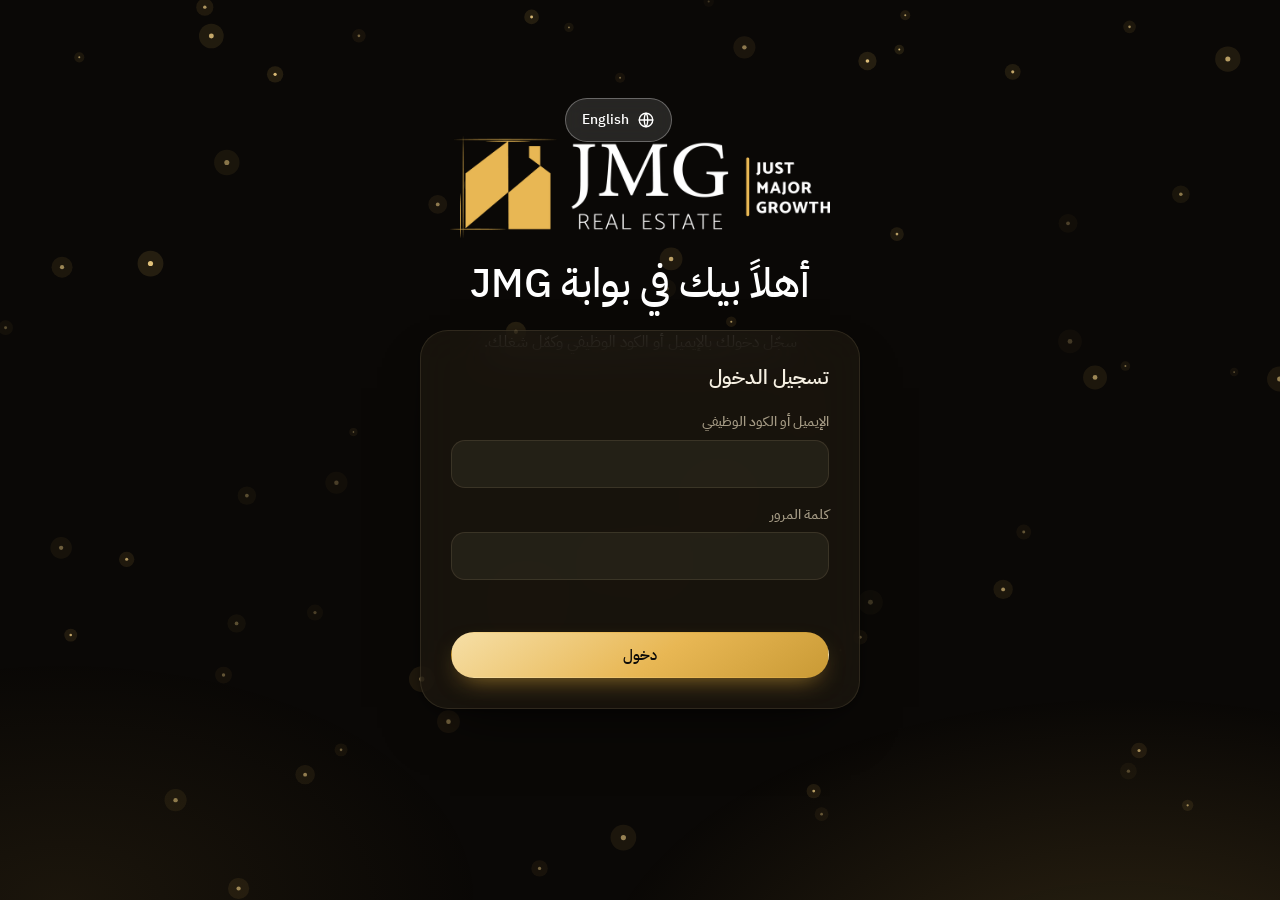
<file: index.html>
<!doctype html>
<html lang="ar" dir="rtl" data-theme="dark">
<head>
<meta charset="utf-8">
<meta name="viewport" content="width=device-width,initial-scale=1">
<title>JMG | بوابة الموارد البشرية</title>
<link rel="preconnect" href="https://fonts.googleapis.com">
<link rel="preconnect" href="https://fonts.gstatic.com" crossorigin>
<link href="https://fonts.googleapis.com/css2?family=IBM+Plex+Sans+Arabic:wght@300;400;500;600;700&display=swap" rel="stylesheet">
<link rel="icon" type="image/png" href="logo-icon.png">
<link rel="stylesheet" href="css/style.css">
<script>
  (function(){try{var d=document.documentElement,l=localStorage.getItem('jmg_lang')||'ar';d.lang=l;d.dir=l==='ar'?'rtl':'ltr';d.setAttribute('data-theme','dark');}catch(e){}})();
</script>
</head>
<body class="login-page">
<canvas id="bg" aria-hidden="true"></canvas>

<header class="login-hero">
  <div class="login-tools">
    <button class="btn-icon lang" id="langBtn"><svg class="ic" width="18" height="18" viewBox="0 0 24 24" fill="none" stroke="currentColor" stroke-width="1.8" stroke-linecap="round" stroke-linejoin="round"><circle cx="12" cy="12" r="9"/><path d="M3 12h18M12 3c3 3 3 15 0 18M12 3c-3 3-3 15 0 18"/></svg><span></span></button>
  </div>
  <div class="logo-full reveal"><img src="logo.png" alt="JMG Real Estate" onerror="this.style.display='none';this.nextElementSibling.style.display='block'"><span class="logo-text">JMG Real Estate</span></div>
  <h1 class="reveal" data-i18n="login_h">أهلاً بيك في بوابة JMG</h1>
  <p class="reveal" data-i18n="login_p">سجّل دخولك بالإيميل أو الكود الوظيفي وكمّل شغلك.</p>
</header>

<main class="card login-card reveal" data-tilt="4">
  <h2 data-i18n="login_card">تسجيل الدخول</h2>
  <form class="form" id="loginForm" novalidate>
    <div class="field">
      <label for="login" data-i18n="f_login">الإيميل أو الكود الوظيفي</label>
      <input class="input" id="login" name="login" autocomplete="username" autocapitalize="none" spellcheck="false" dir="ltr" required>
    </div>
    <div class="field">
      <label for="password" data-i18n="f_password">كلمة المرور</label>
      <input class="input" id="password" name="password" type="password" autocomplete="current-password" dir="ltr" required>
    </div>
    <div class="err-line" id="err" role="alert"></div>
    <button class="btn btn-gold btn-block" id="goBtn" type="submit" data-i18n="btn_login">دخول</button>
  </form>
</main>

<script src="js/config.js"></script>
<script src="js/core.js"></script>
<script src="js/login.js"></script>
</body>
</html>
</file>
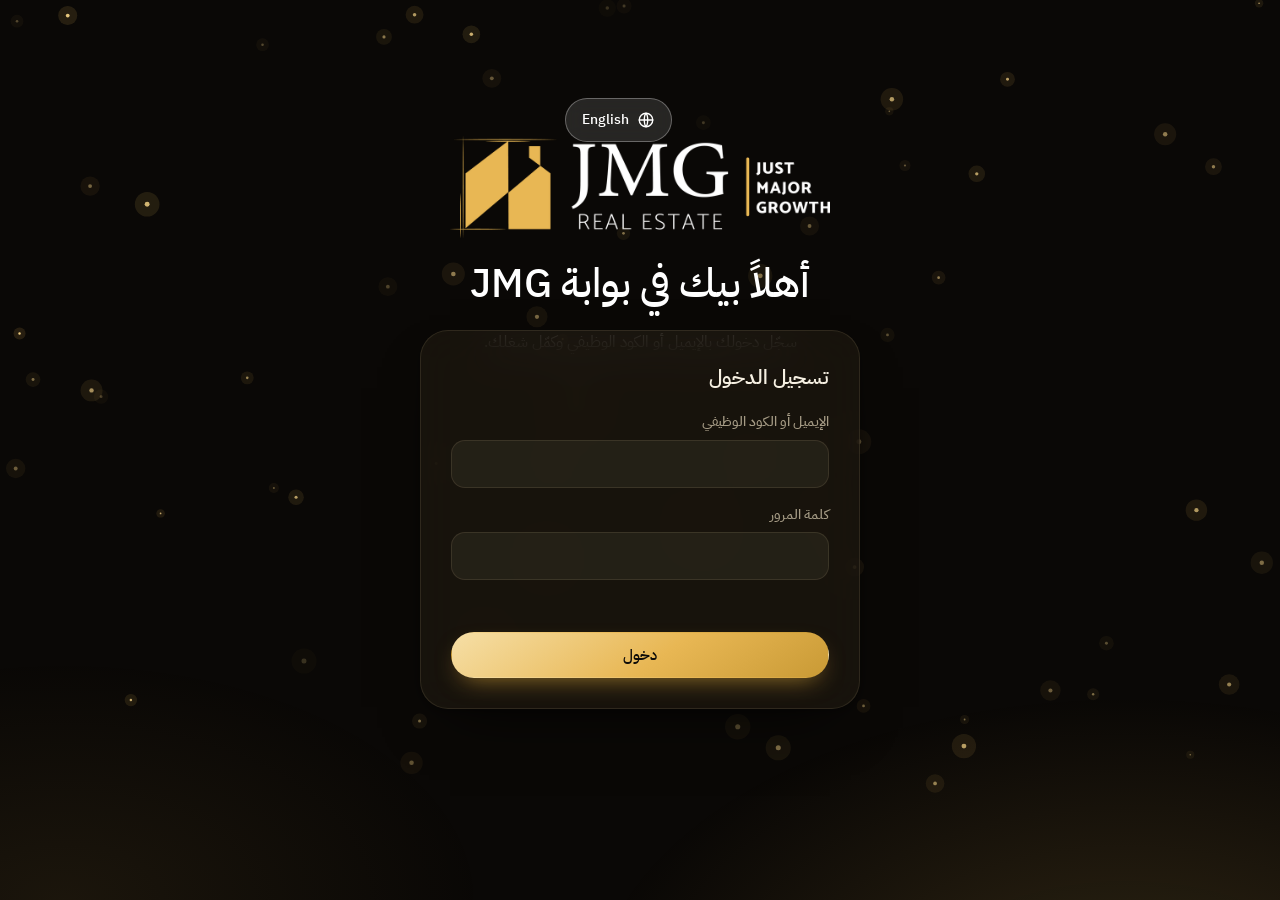
<file: employee.html>
<!doctype html>
<html lang="ar" dir="rtl" data-theme="dark">
<head>
<meta charset="utf-8">
<meta name="viewport" content="width=device-width,initial-scale=1">
<title>JMG | بوابة الموارد البشرية</title>
<link rel="preconnect" href="https://fonts.googleapis.com">
<link rel="preconnect" href="https://fonts.gstatic.com" crossorigin>
<link href="https://fonts.googleapis.com/css2?family=IBM+Plex+Sans+Arabic:wght@300;400;500;600;700&display=swap" rel="stylesheet">
<link rel="icon" type="image/png" href="logo-icon.png">
<link rel="stylesheet" href="css/style.css">
<script>
  (function(){try{var d=document.documentElement,l=localStorage.getItem('jmg_lang')||'ar';d.lang=l;d.dir=l==='ar'?'rtl':'ltr';d.setAttribute('data-theme','dark');}catch(e){}})();
</script>
</head>
<body>
<canvas id="bg" aria-hidden="true"></canvas>
<div class="app">
  <aside class="sidebar" id="sidebar"></aside>
  <main class="main">
    <div class="topbar" id="topbar"></div>

    <section class="hero">
      <div class="hero-row">
        <div class="reveal">
          <h1 id="greet">…</h1>
          <p data-i18n="emp_sub">ده ملخص رصيدك وطلباتك. كل حاجة قدامك في مكان واحد.</p>
        </div>
        <div class="hero-actions reveal">
          <a class="btn btn-line" href="#reqTable" data-i18n="btn_my_reqs">طلباتي</a>
          <a class="btn btn-white" href="#newReq" data-i18n="btn_new_req">تقديم طلب جديد</a>
        </div>
      </div>
    </section>

    <div class="content">
      <div class="g3">
        <!-- Annual leave -->
        <section class="card reveal" data-tilt>
          <div class="card-h">
            <div style="display:flex;align-items:center;gap:12px">
              <div class="ico-chip" id="icoLeave"></div>
              <h3 data-i18n="c_leave">الإجازات السنوية</h3>
            </div>
          </div>
          <div class="leave-top">
            <div class="ring">
              <svg viewBox="0 0 112 112" aria-hidden="true">
                <defs><linearGradient id="goldGrad" x1="0" y1="0" x2="1" y2="1"><stop offset="0" stop-color="#F4DFA8"/><stop offset="1" stop-color="#C8963A"/></linearGradient></defs>
                <circle class="trk" cx="56" cy="56" r="46"/>
                <circle class="val" id="ringVal" cx="56" cy="56" r="46"/>
              </svg>
              <div class="mid"><div><b id="lvLeft">0</b><small data-i18n="c_left">المتبقي</small></div></div>
            </div>
            <div class="note pend" id="lvPend" style="margin:0"></div>
          </div>
          <div class="stat-row">
            <div class="stat"><span data-i18n="c_total">الإجمالي</span><b id="lvTotal">0</b></div>
            <div class="stat"><span data-i18n="c_used">المستهلك</span><b id="lvUsed">0</b></div>
            <div class="stat gold"><span data-i18n="c_left">المتبقي</span><b id="lvLeft2">0</b></div>
          </div>
        </section>

        <!-- Permission hours -->
        <section class="card reveal" data-tilt>
          <div class="card-h">
            <div style="display:flex;align-items:center;gap:12px">
              <div class="ico-chip" id="icoPerm"></div>
              <h3 data-i18n="c_perm">رصيد الأذونات الشهري</h3>
            </div>
          </div>
          <div class="big"><span id="pmLeft">0</span><small data-i18n="u_hours">ساعة</small></div>
          <div class="segs in" id="segs" aria-hidden="true"></div>
          <div class="stat-row" style="margin-top:14px">
            <div class="stat"><span data-i18n="c_total">الإجمالي</span><b id="pmTotal">0</b></div>
            <div class="stat"><span data-i18n="c_used">المستهلك</span><b id="pmUsed">0</b></div>
            <div class="stat gold"><span data-i18n="c_left">المتبقي</span><b id="pmLeft2">0</b></div>
          </div>
          <p class="note" data-i18n="perm_note">٤ ساعات كل شهر، بتتجدد أول الشهر ومبتتنقلش للشهر اللي بعده.</p>
        </section>

        <!-- Highlight -->
        <section class="card accent reveal" data-tilt="5">
          <div>
            <h3 id="accTitle">…</h3>
            <p id="accText"></p>
          </div>
          <div><a class="btn btn-white" href="#newReq" data-i18n="btn_new_req">تقديم طلب جديد</a></div>
        </section>
      </div>

      <div class="split rev">
        <div class="stack">
          <!-- New request -->
          <section class="card reveal" id="newReq" data-tilt="3">
            <div class="card-h"><h3 data-i18n="form_title">تقديم طلب جديد</h3></div>
            <form class="form" id="reqForm" novalidate>
              <div class="field">
                <label for="fType" data-i18n="f_type">نوع الطلب</label>
                <select class="input" id="fType">
                  <option value="Leave" data-i18n="t_Leave">إجازة</option>
                  <option value="Permission" data-i18n="t_Permission">إذن</option>
                  <option value="Mission" data-i18n="t_Mission">مأمورية</option>
                </select>
              </div>

              <div class="dyn show" id="gLeave">
                <div class="row2">
                  <div class="field"><label for="lFrom" data-i18n="f_from_date">من تاريخ</label><input class="input" type="date" id="lFrom"></div>
                  <div class="field"><label for="lTo" data-i18n="f_to_date">إلى تاريخ</label><input class="input" type="date" id="lTo"></div>
                </div>
              </div>

              <div class="dyn" id="gPerm">
                <div class="field"><label for="pDate" data-i18n="f_perm_date">تاريخ اليوم</label><input class="input" type="date" id="pDate"></div>
                <div class="row2">
                  <div class="field"><label for="pFrom" data-i18n="f_from_time">من الساعة</label><input class="input" type="time" id="pFrom"></div>
                  <div class="field"><label for="pTo" data-i18n="f_to_time">إلى الساعة</label><input class="input" type="time" id="pTo"></div>
                </div>
              </div>

              <div class="dyn" id="gMission">
                <div class="field"><label for="mDate" data-i18n="f_mission_date">تاريخ المأمورية</label><input class="input" type="date" id="mDate"></div>
                <div class="field"><label for="mDest" data-i18n="f_dest">جهة المأمورية / المكان</label><input class="input" id="mDest" maxlength="120" data-i18n-ph="ph_dest" placeholder="مثلاً: التجمع الخامس"></div>
                <label class="check"><input type="checkbox" id="mExp"><span class="box"><svg width="14" height="14" viewBox="0 0 24 24" fill="none" stroke="currentColor" stroke-width="3.2" stroke-linecap="round" stroke-linejoin="round"><path d="M5 12.5l4.5 4.5L19 7"/></svg></span><span data-i18n="f_exp">المأمورية محتاجة سلفة أو بدل انتقال؟</span></label>
              </div>

              <div class="calc" id="calc" aria-live="polite"></div>
              <div class="err-line" id="fErr" role="alert"></div>
              <button class="btn btn-gold btn-block" id="subBtn" type="submit" data-i18n="btn_submit">إرسال الطلب</button>
            </form>
          </section>

          <!-- Dot chart -->
          <section class="card reveal" data-tilt="3">
            <div class="card-h"><div><h3 data-i18n="chart_title">الإجازات شهر بشهر</h3><div class="sub" data-i18n="chart_sub">أيام الإجازة المعتمدة السنة دي</div></div></div>
            <div class="dots" id="dots"></div>
          </section>
        </div>

        <!-- Requests table -->
        <section class="card reveal" id="reqTable">
          <div class="card-h"><h3 data-i18n="tbl_title">طلباتي</h3></div>
          <div class="tbl-wrap">
            <table class="tbl">
              <thead><tr>
                <th data-i18n="th_no">رقم الطلب</th><th data-i18n="th_type">النوع</th><th data-i18n="th_details">التفاصيل</th><th data-i18n="th_status">الحالة</th><th data-i18n="th_action">الإجراء</th>
              </tr></thead>
              <tbody id="reqBody"><tr><td colspan="5"><div class="sk" style="height:44px"></div></td></tr></tbody>
            </table>
          </div>
        </section>
      </div>
    </div>
  </main>
</div>

<script src="js/config.js"></script>
<script src="js/core.js"></script>
<script src="js/employee.js"></script>
</body>
</html>
</file>
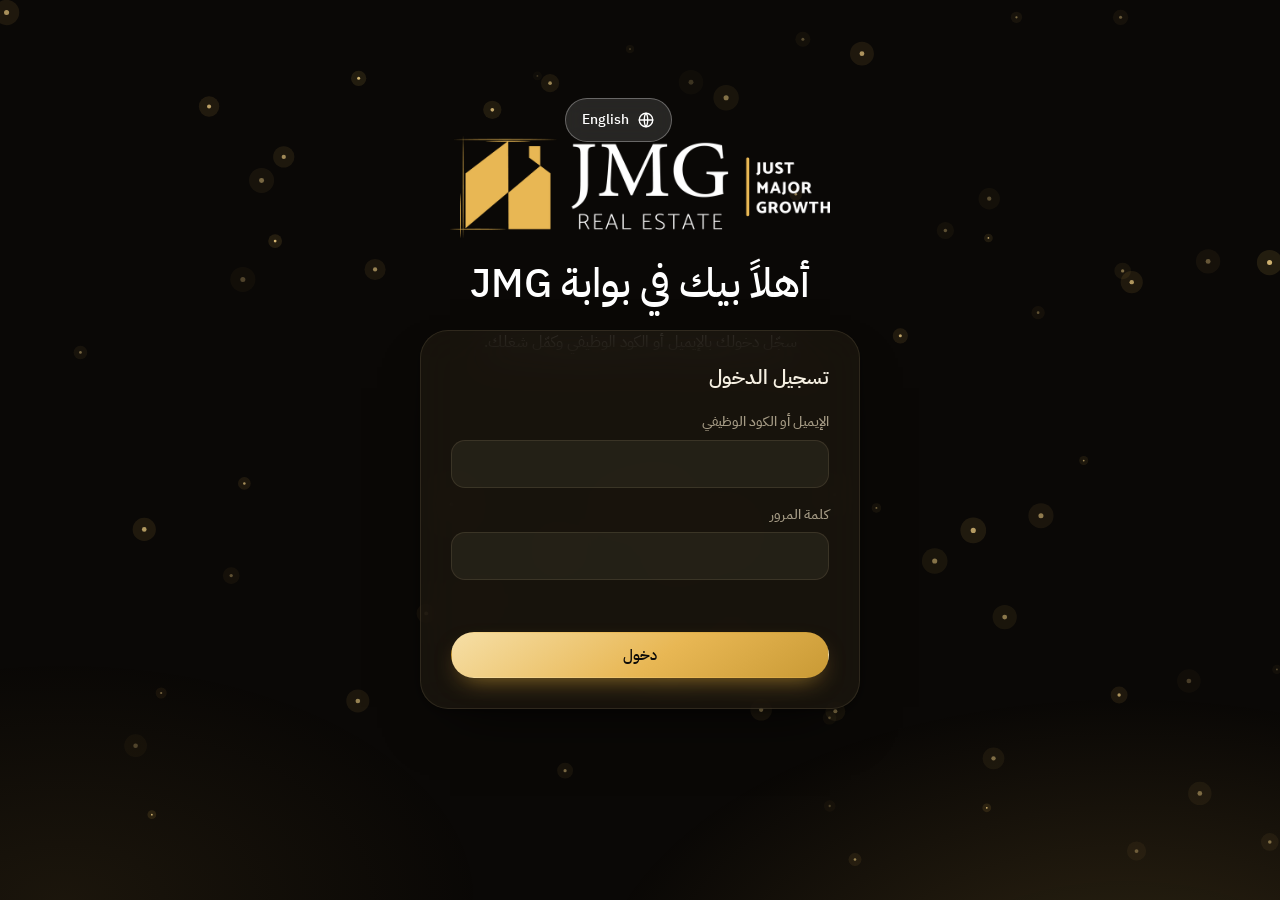
<file: manager.html>
<!doctype html>
<html lang="ar" dir="rtl" data-theme="dark">
<head>
<meta charset="utf-8">
<meta name="viewport" content="width=device-width,initial-scale=1">
<title>JMG | بوابة الموارد البشرية</title>
<link rel="preconnect" href="https://fonts.googleapis.com">
<link rel="preconnect" href="https://fonts.gstatic.com" crossorigin>
<link href="https://fonts.googleapis.com/css2?family=IBM+Plex+Sans+Arabic:wght@300;400;500;600;700&display=swap" rel="stylesheet">
<link rel="icon" type="image/png" href="logo-icon.png">
<link rel="stylesheet" href="css/style.css">
<script>
  (function(){try{var d=document.documentElement,l=localStorage.getItem('jmg_lang')||'ar';d.lang=l;d.dir=l==='ar'?'rtl':'ltr';d.setAttribute('data-theme','dark');}catch(e){}})();
</script>
</head>
<body>
<canvas id="bg" aria-hidden="true"></canvas>
<div class="app">
  <aside class="sidebar" id="sidebar"></aside>
  <main class="main">
    <div class="topbar" id="topbar"></div>

    <section class="hero">
      <div class="hero-row">
        <div class="reveal">
          <h1 id="greet">…</h1>
          <p data-i18n="mgr_sub">راجع طلبات فريقك وخد قرارك بسرعة.</p>
        </div>
      </div>
    </section>

    <div class="content">
      <div class="g3">
        <section class="card reveal" data-tilt>
          <div class="card-h"><div style="display:flex;align-items:center;gap:12px"><div class="ico-chip" id="icoPend"></div><h3 data-i18n="m_pending">مستنية قرارك</h3></div></div>
          <div class="big"><span id="sPend">0</span></div>
        </section>
        <section class="card reveal" data-tilt>
          <div class="card-h"><div style="display:flex;align-items:center;gap:12px"><div class="ico-chip" id="icoOk"></div><h3 data-i18n="m_approved">اتوافق عليها الشهر ده</h3></div></div>
          <div class="big"><span id="sOk">0</span></div>
        </section>
        <section class="card accent reveal" data-tilt="5">
          <div>
            <h3 id="accTitle">…</h3>
          </div>
          <div class="stat" style="background:rgba(255,255,255,.12);color:#fff;width:fit-content;min-width:150px">
            <span style="color:rgba(255,255,255,.75)" data-i18n="m_team">عدد أفراد الفريق</span><b id="sTeam">0</b>
          </div>
        </section>
      </div>

      <section class="card reveal">
        <div class="card-h">
          <h3 data-i18n="mgr_card">طلبات الفريق</h3>
          <div class="tabs" role="tablist">
            <button class="on" data-tab="pending" role="tab" data-i18n="tab_pending">مستنية قرارك</button>
            <button data-tab="all" role="tab" data-i18n="tab_all">كل الطلبات</button>
          </div>
        </div>
        <div class="tbl-wrap">
          <table class="tbl">
            <thead><tr>
              <th data-i18n="th_emp">الموظف</th><th data-i18n="th_type">النوع</th><th data-i18n="th_details">التفاصيل</th><th data-i18n="th_status">الحالة</th><th data-i18n="th_action">الإجراء</th>
            </tr></thead>
            <tbody id="body"><tr><td colspan="5"><div class="sk" style="height:44px"></div></td></tr></tbody>
          </table>
        </div>
      </section>
    </div>
  </main>
</div>

<script src="js/config.js"></script>
<script src="js/core.js"></script>
<script src="js/manager.js"></script>
</body>
</html>
</file>
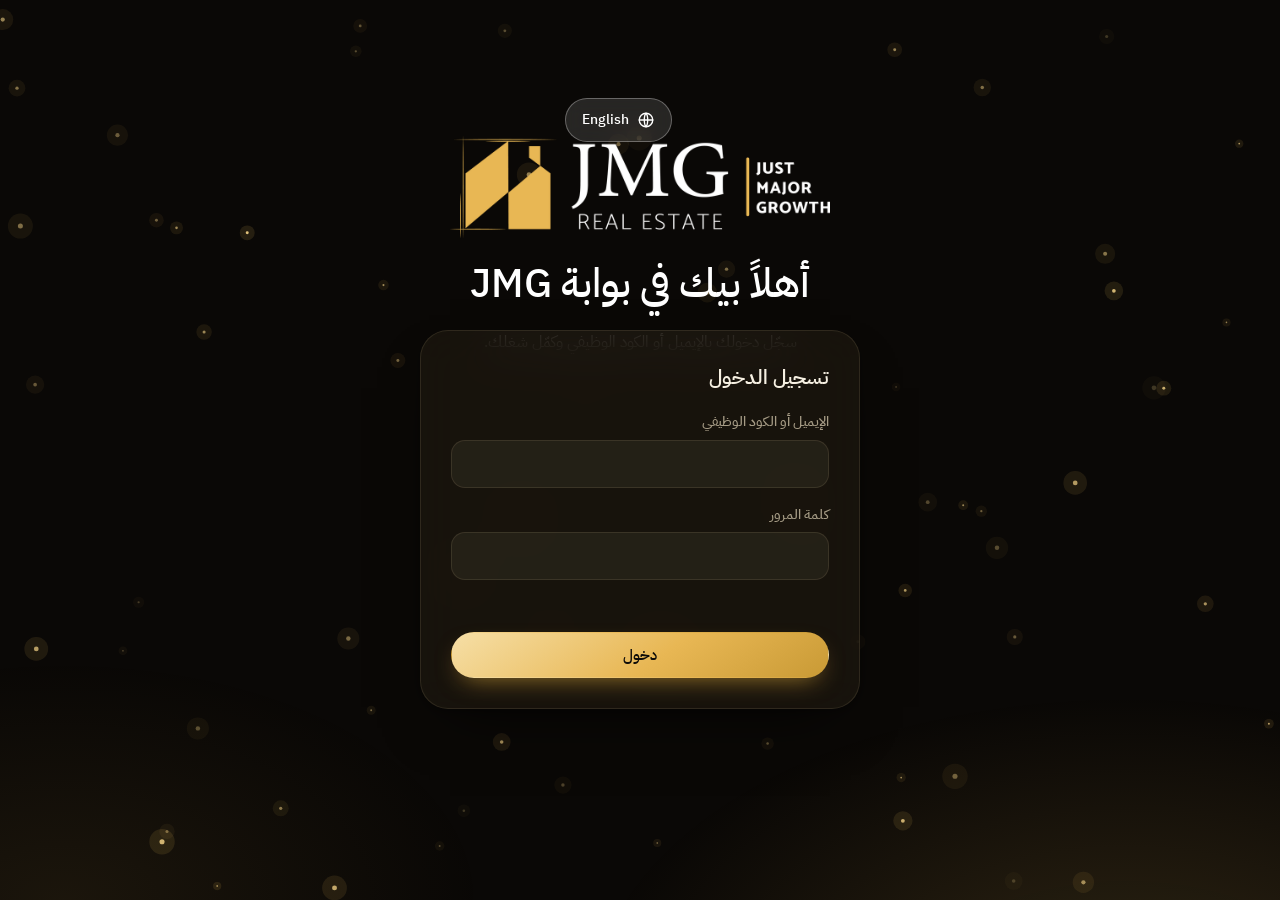
<file: settings.html>
<!doctype html>
<html lang="ar" dir="rtl" data-theme="dark">
<head>
<meta charset="utf-8">
<meta name="viewport" content="width=device-width,initial-scale=1">
<title>JMG | بوابة الموارد البشرية</title>
<link rel="preconnect" href="https://fonts.googleapis.com">
<link rel="preconnect" href="https://fonts.gstatic.com" crossorigin>
<link href="https://fonts.googleapis.com/css2?family=IBM+Plex+Sans+Arabic:wght@300;400;500;600;700&display=swap" rel="stylesheet">
<link rel="icon" type="image/png" href="logo-icon.png">
<link rel="stylesheet" href="css/style.css">
<script>
  (function(){try{var d=document.documentElement,l=localStorage.getItem('jmg_lang')||'ar';d.lang=l;d.dir=l==='ar'?'rtl':'ltr';d.setAttribute('data-theme','dark');}catch(e){}})();
</script>
</head>
<body>
<canvas id="bg" aria-hidden="true"></canvas>
<div class="app">
  <aside class="sidebar" id="sidebar"></aside>
  <main class="main">
    <div class="topbar" id="topbar"></div>

    <section class="hero">
      <div class="hero-row">
        <div class="reveal">
          <h1 data-i18n="nav_settings">الإعدادات</h1>
          <p data-i18n="set_sub">غيّر كلمة المرور وظبّط تنبيهات الإيميل.</p>
        </div>
      </div>
    </section>

    <div class="content">
      <div class="split even">
        <!-- Password -->
        <section class="card reveal" data-tilt="3">
          <div class="card-h"><div style="display:flex;align-items:center;gap:12px"><div class="ico-chip" id="icoPw"></div><h3 data-i18n="pw_title">تغيير كلمة المرور</h3></div></div>
          <form class="form" id="pwForm" novalidate>
            <div class="field"><label for="pCur" data-i18n="f_cur_pw">كلمة المرور الحالية</label><input class="input" id="pCur" type="password" dir="ltr" autocomplete="current-password"></div>
            <div class="field"><label for="pNew" data-i18n="f_new_pw">كلمة المرور الجديدة</label><input class="input" id="pNew" type="password" dir="ltr" autocomplete="new-password" minlength="8"></div>
            <div class="field"><label for="pConf" data-i18n="f_conf_pw">تأكيد كلمة المرور الجديدة</label><input class="input" id="pConf" type="password" dir="ltr" autocomplete="new-password"></div>
            <div class="err-line" id="pErr" role="alert"></div>
            <button class="btn btn-gold btn-block" id="pBtn" type="submit" data-i18n="btn_change_pw">تغيير كلمة المرور</button>
          </form>
        </section>

        <!-- Email opt-in -->
        <section class="card reveal" data-tilt="3">
          <div class="card-h"><div style="display:flex;align-items:center;gap:12px"><div class="ico-chip" id="icoMail"></div><h3 data-i18n="mail_title">تنبيهات الإيميل</h3></div></div>
          <form class="form" id="mailForm" novalidate>
            <p class="note" style="margin:0"><span data-i18n="mail_desc_emp">هيوصلك إيميل لما طلبك يتوافق عليه أو يترفض.</span> <span id="mgrDesc" data-i18n="mail_desc_mgr" hidden>وكمان هيوصلك إيميل لما حد من فريقك يقدّم طلب جديد.</span></p>
            <label class="switch"><span data-i18n="mail_toggle">فعّل تنبيهات الإيميل</span><input type="checkbox" id="mOn"><span class="tg"></span></label>
            <div class="field"><label for="mAddr" data-i18n="f_notify_email">إيميل التنبيهات</label><input class="input" id="mAddr" type="email" dir="ltr" autocomplete="email"></div>
            <div class="err-line" id="mErr" role="alert"></div>
            <button class="btn btn-gold btn-block" id="mBtn" type="submit" data-i18n="btn_save_mail">حفظ إعدادات الإيميل</button>
          </form>
        </section>
      </div>
    </div>
  </main>
</div>

<script src="js/config.js"></script>
<script src="js/core.js"></script>
<script src="js/settings.js"></script>
</body>
</html>
</file>
<file: css/style.css>
@charset "UTF-8";
/* =========================================================
   JMG HR Portal — style.css
   Lumio-inspired: overlapping glass cards over a gradient hero
   Palette: gold #E8B754 · royal black · champagne
   ========================================================= */

:root {
  --font: 'IBM Plex Sans Arabic', 'Segoe UI', Tahoma, system-ui, sans-serif;
  --gold: #E8B754;
  --gold-2: #C99A35;
  --gold-3: #F6DFA6;
  --ink: #0E0C09;
  --ink-2: #1B160E;

  --bg: #F3F1EC;
  --surface: rgba(255, 255, 255, .78);
  --surface-solid: #FFFFFF;
  --surface-2: rgba(30, 22, 6, .045);
  --surface-3: rgba(30, 22, 6, .08);
  --text: #19140B;
  --muted: #7B7360;
  --line: rgba(60, 42, 8, .11);
  --card-edge: rgba(255, 255, 255, .85);

  --ok: #1D8A58;
  --ok-bg: rgba(29, 138, 88, .13);
  --warn: #9A6A12;
  --warn-bg: rgba(232, 183, 84, .24);
  --bad: #C4352C;
  --bad-bg: rgba(196, 53, 44, .11);

  --shadow: 0 28px 60px -30px rgba(80, 54, 6, .38), 0 2px 8px rgba(80, 54, 6, .05);
  --r-card: 28px;
  --r-field: 14px;
  --r-row: 18px;
  --hero-angle: 125deg;
  --hero-end: #EFDDAE;
}

[data-theme="dark"] {
  --bg: #0A0806;
  --surface: rgba(29, 24, 16, .74);
  --surface-solid: #1A150E;
  --surface-2: rgba(255, 240, 200, .055);
  --surface-3: rgba(255, 240, 200, .10);
  --text: #F6F0E2;
  --muted: #A59B85;
  --line: rgba(255, 232, 180, .10);
  --card-edge: rgba(255, 232, 180, .10);
  --ok: #43C48A;
  --ok-bg: rgba(67, 196, 138, .15);
  --warn: #EAC169;
  --warn-bg: rgba(232, 183, 84, .18);
  --bad: #FF7B72;
  --bad-bg: rgba(255, 123, 114, .14);
  --shadow: 0 28px 60px -30px rgba(0, 0, 0, .8), 0 2px 8px rgba(0, 0, 0, .3);
  --hero-end: #8F6A24;
}

[dir="rtl"] { --hero-angle: 235deg; }

*, *::before, *::after { box-sizing: border-box; }
* { margin: 0; }
html { -webkit-text-size-adjust: 100%; }
body {
  font-family: var(--font);
  background: var(--bg);
  color: var(--text);
  min-height: 100vh;
  line-height: 1.6;
  overflow-x: hidden;
  transition: background-color .4s ease, color .4s ease;
}
body::before {
  content: "";
  position: fixed; inset: 0; z-index: -1; pointer-events: none;
  background:
    radial-gradient(900px 520px at 88% 112%, rgba(232, 183, 84, .17), transparent 60%),
    radial-gradient(700px 400px at 5% 100%, rgba(232, 183, 84, .08), transparent 60%);
}
button, input, select, textarea { font: inherit; color: inherit; }
button { cursor: pointer; }
img { max-width: 100%; display: block; }
a { color: inherit; text-decoration: none; }
:focus-visible { outline: 2px solid var(--gold); outline-offset: 2px; }
[hidden] { display: none !important; }
.ic { flex: none; }

#bg {
  position: fixed; inset: 0; width: 100%; height: 100%;
  z-index: 1; pointer-events: none;
}

/* ------------------------------------------------ layout */
.app {
  position: relative;
  display: grid;
  grid-template-columns: 268px minmax(0, 1fr);
  gap: 18px;
  padding: 18px;
  max-width: 1720px;
  margin: 0 auto;
}
.main { position: relative; min-width: 0; }

/* ------------------------------------------------ sidebar */
.sidebar {
  position: sticky; top: 18px;
  height: calc(100vh - 36px);
  display: flex; flex-direction: column;
  padding: 22px 16px 16px;
  border-radius: 32px;
  color: #EFE6D2;
  background:
    radial-gradient(120% 60% at 100% 0%, rgba(232, 183, 84, .16), transparent 60%),
    linear-gradient(180deg, #16110A 0%, #0A0806 100%);
  border: 1px solid rgba(232, 183, 84, .2);
  box-shadow: 0 30px 60px -30px rgba(0, 0, 0, .7);
  z-index: 60;
}
.side-top { display: flex; align-items: center; gap: 12px; padding: 4px 8px 22px; }
.logo-box {
  position: relative;
  width: 54px; height: 54px; flex: none;
  border-radius: 18px;
  display: grid; place-items: center;
  background: rgba(255, 255, 255, .07);
  border: 1px solid rgba(232, 183, 84, .35);
  overflow: hidden;
}
.logo-box img { width: 100%; height: 100%; object-fit: contain; padding: 6px; }
.logo-fallback {
  display: none; place-items: center; width: 100%; height: 100%;
  font-weight: 700; font-size: 17px; letter-spacing: .5px; color: var(--gold);
}
.logo-box.lg { width: 92px; height: 92px; border-radius: 28px; background: rgba(255, 255, 255, .12); backdrop-filter: blur(8px); }
.logo-box.lg .logo-fallback { font-size: 26px; }
.brand b { display: block; font-size: 18px; font-weight: 700; color: #fff; line-height: 1.1; }
.brand span { font-size: 12px; color: var(--gold-3); opacity: .85; }

.side-nav { display: grid; gap: 6px; margin-top: 4px; }
.side-link {
  display: flex; align-items: center; gap: 12px;
  padding: 12px 16px;
  border-radius: 999px;
  color: #CFC4AB;
  background: transparent; border: 0; width: 100%;
  font-size: 15px; font-weight: 500; text-align: start;
  transition: background .25s, color .25s, transform .25s;
}
.side-link:hover { background: rgba(255, 255, 255, .06); color: #fff; }
.side-link.active {
  color: var(--gold-3);
  background: rgba(232, 183, 84, .15);
  box-shadow: inset 0 0 0 1px rgba(232, 183, 84, .38);
}
.side-bottom { margin-top: auto; display: grid; gap: 10px; }
.me {
  display: flex; align-items: center; gap: 12px; padding: 12px;
  border-radius: 22px; background: rgba(255, 255, 255, .05);
}
.me b { display: block; font-size: 14px; color: #fff; line-height: 1.3; }
.me span { font-size: 12px; color: var(--gold-3); opacity: .8; }
.av {
  width: 40px; height: 40px; flex: none; border-radius: 50%;
  display: grid; place-items: center; font-weight: 700; color: var(--ink);
  background: linear-gradient(145deg, var(--gold-3), var(--gold));
}
.drawer-backdrop { display: none; }

/* ------------------------------------------------ topbar + hero */
.topbar {
  position: absolute; z-index: 10;
  top: 22px; inset-inline: 34px;
  display: flex; align-items: center; justify-content: flex-end; gap: 10px;
}
.topbar .grow { flex: 1; }
.menu-btn { display: none; }
.btn-icon {
  position: relative;
  width: 44px; height: 44px; flex: none;
  display: grid; place-items: center;
  border-radius: 50%;
  color: #fff;
  background: rgba(255, 255, 255, .12);
  border: 1px solid rgba(255, 255, 255, .3);
  backdrop-filter: blur(10px);
  transition: background .25s, transform .25s;
}
.btn-icon:hover { background: rgba(255, 255, 255, .22); transform: translateY(-1px); }
.btn-icon.lang { width: auto; padding: 0 16px; border-radius: 999px; gap: 8px; display: inline-flex; align-items: center; font-size: 14px; font-weight: 500; }
.topbar .av { width: 44px; height: 44px; border: 2px solid rgba(255, 255, 255, .6); }

.bell::before, .bell::after {
  content: ""; position: absolute; inset: -1px; border-radius: 50%;
  border: 1.5px solid var(--gold); opacity: 0;
  animation: pulse 2.4s ease-out infinite; pointer-events: none;
}
.bell::after { animation-delay: 1.2s; }
@keyframes pulse { 0% { transform: scale(1); opacity: .75; } 100% { transform: scale(1.9); opacity: 0; } }
.bell .count {
  position: absolute; top: -3px; inset-inline-end: -3px;
  min-width: 19px; height: 19px; padding: 0 5px;
  display: grid; place-items: center;
  font-size: 11px; font-weight: 700; color: #fff;
  background: #E5484D; border-radius: 10px;
  border: 2px solid rgba(14, 12, 9, .55);
}
.bell-wrap { position: relative; }
.panel {
  position: absolute; top: calc(100% + 12px); inset-inline-end: 0;
  width: min(360px, 88vw);
  padding: 10px;
  border-radius: 24px;
  background: var(--surface-solid);
  color: var(--text);
  border: 1px solid var(--line);
  box-shadow: 0 30px 60px -20px rgba(0, 0, 0, .45);
  animation: pop .25s cubic-bezier(.2, .9, .3, 1.1);
}
.panel h4 { font-size: 14px; padding: 8px 12px 10px; font-weight: 600; }
.notif { display: flex; gap: 12px; padding: 12px; border-radius: 16px; font-size: 14px; }
.notif:hover { background: var(--surface-2); }
.notif .ni { width: 34px; height: 34px; flex: none; border-radius: 50%; display: grid; place-items: center; }
.notif .ni.new_request { background: var(--warn-bg); color: var(--warn); }
.notif .ni.approved { background: var(--ok-bg); color: var(--ok); }
.notif .ni.rejected { background: var(--bad-bg); color: var(--bad); }
.notif small { display: block; color: var(--muted); font-size: 12px; }
.panel .none { padding: 22px; text-align: center; color: var(--muted); font-size: 14px; }
@keyframes pop { from { opacity: 0; transform: translateY(-6px) scale(.97); } to { opacity: 1; transform: none; } }

.hero {
  position: relative;
  color: #fff;
  padding: 108px 34px 150px;
  border-radius: 34px;
}
.hero-bg {
  position: absolute; inset: 0; z-index: -1;
  border-radius: 34px; overflow: hidden;
  background: linear-gradient(var(--hero-angle), #0A0805 0%, #15100A 26%, #4A3510 56%, #A57A28 80%, var(--hero-end) 112%);
}
.hero-bg::before {
  content: ""; position: absolute; inset: 0;
  background-image: radial-gradient(rgba(255, 244, 214, .22) 1px, transparent 1.3px);
  background-size: 6px 6px;
  -webkit-mask-image: linear-gradient(var(--hero-angle), #000 0%, transparent 62%);
  mask-image: linear-gradient(var(--hero-angle), #000 0%, transparent 62%);
}
.hero-bg::after {
  content: ""; position: absolute;
  width: 62%; aspect-ratio: 1; inset-block-end: -48%; inset-inline-end: -8%;
  background: radial-gradient(closest-side, rgba(255, 226, 150, .55), transparent);
  filter: blur(30px);
  animation: drift 16s ease-in-out infinite alternate;
}
@keyframes drift { to { transform: translate3d(-12%, -10%, 0) scale(1.15); } }
[dir="rtl"] .hero-bg::after { animation-name: driftRtl; }
@keyframes driftRtl { to { transform: translate3d(12%, -10%, 0) scale(1.15); } }

.hero-row { position: relative; z-index: 3; display: flex; align-items: flex-end; justify-content: space-between; gap: 22px; flex-wrap: wrap; }
.hero h1 { font-size: clamp(28px, 3.5vw, 46px); font-weight: 500; line-height: 1.2; }
.hero p { margin-top: 10px; max-width: 48ch; font-size: 16px; color: rgba(255, 255, 255, .78); }
.hero-actions { display: flex; gap: 10px; flex-wrap: wrap; }

.content {
  position: relative; z-index: 2;
  margin-top: -98px;
  padding: 0 18px;
  display: grid; gap: 18px;
}
.g3 { display: grid; grid-template-columns: repeat(3, minmax(0, 1fr)); gap: 18px; }
.g4 { display: grid; grid-template-columns: repeat(4, minmax(0, 1fr)); gap: 18px; }
.split { display: grid; grid-template-columns: minmax(0, 5fr) minmax(0, 7fr); gap: 18px; align-items: start; }
.split.rev { grid-template-columns: minmax(0, 4fr) minmax(0, 8fr); }
.split.even { grid-template-columns: repeat(2, minmax(0, 1fr)); }
.stack { display: grid; gap: 18px; }

/* ------------------------------------------------ cards */
.card {
  position: relative;
  padding: 24px;
  border-radius: var(--r-card);
  background: var(--surface);
  -webkit-backdrop-filter: blur(20px) saturate(1.3);
  backdrop-filter: blur(20px) saturate(1.3);
  border: 1px solid var(--card-edge);
  box-shadow: var(--shadow);
  transition: transform .45s cubic-bezier(.2, .8, .2, 1), box-shadow .3s;
  transform-style: preserve-3d;
}
.card[data-tilt]::after {
  content: ""; position: absolute; inset: 0; border-radius: inherit; pointer-events: none;
  background: radial-gradient(420px circle at var(--gx, 50%) var(--gy, 0%), rgba(255, 238, 190, .30), transparent 45%);
  opacity: 0; transition: opacity .3s;
}
.card[data-tilt]:hover::after { opacity: 1; }
.card[data-tilt]:hover { transition: transform .08s linear, box-shadow .3s; }
.card-h { display: flex; align-items: center; justify-content: space-between; gap: 12px; margin-bottom: 18px; }
.card-h h3 { font-size: 16px; font-weight: 600; }
.card-h .sub { font-size: 13px; color: var(--muted); margin-top: 2px; }
.ico-chip {
  width: 46px; height: 46px; border-radius: 16px; flex: none;
  display: grid; place-items: center;
  background: var(--surface-2); color: var(--gold-2);
}
[data-theme="dark"] .ico-chip { color: var(--gold); }

.card.accent {
  color: #fff;
  background:
    radial-gradient(90% 90% at 100% 100%, rgba(255, 226, 150, .55), transparent 60%),
    linear-gradient(150deg, #0D0A06 0%, #2A1E0C 50%, #8A6620 115%);
  border-color: rgba(232, 183, 84, .25);
  display: flex; flex-direction: column; justify-content: space-between; gap: 24px;
  overflow: hidden;
}
.card.accent::before {
  content: ""; position: absolute; inset: 0; pointer-events: none;
  background-image: radial-gradient(rgba(255, 244, 214, .16) 1px, transparent 1.3px);
  background-size: 6px 6px;
  -webkit-mask-image: linear-gradient(var(--hero-angle), #000, transparent 70%);
  mask-image: linear-gradient(var(--hero-angle), #000, transparent 70%);
}
.card.accent > * { position: relative; }
.card.accent h3 { font-size: 24px; font-weight: 500; line-height: 1.3; }
.card.accent p { margin-top: 10px; color: rgba(255, 255, 255, .78); font-size: 15px; }

.stat-row { display: grid; grid-template-columns: repeat(3, 1fr); gap: 10px; }
.stat { padding: 12px 14px; border-radius: 18px; background: var(--surface-2); }
.stat span { display: block; font-size: 12.5px; color: var(--muted); }
.stat b { display: block; font-size: 26px; font-weight: 600; line-height: 1.25; font-variant-numeric: tabular-nums; }
.stat b small { font-size: 12px; font-weight: 400; color: var(--muted); margin-inline-start: 3px; }
.stat.gold b { color: var(--gold-2); }
[data-theme="dark"] .stat.gold b { color: var(--gold); }
.note { font-size: 13px; color: var(--muted); margin-top: 14px; }
.note.pend { color: var(--warn); }

.big { font-size: 44px; font-weight: 600; line-height: 1.1; font-variant-numeric: tabular-nums; }
.big small { font-size: 15px; font-weight: 400; color: var(--muted); margin-inline-start: 6px; }

.leave-top { display: flex; align-items: center; gap: 18px; margin-bottom: 18px; }
.ring { width: 112px; height: 112px; flex: none; position: relative; }
.ring svg { width: 100%; height: 100%; transform: rotate(-90deg); }
.ring circle { fill: none; stroke-width: 10; stroke-linecap: round; }
.ring .trk { stroke: var(--surface-3); }
.ring .val { stroke: url(#goldGrad); stroke-dasharray: 289; stroke-dashoffset: 289; transition: stroke-dashoffset 1.3s cubic-bezier(.2, .8, .2, 1) .2s; }
.ring .mid { position: absolute; inset: 0; display: grid; place-items: center; text-align: center; }
.ring .mid b { font-size: 24px; font-weight: 600; line-height: 1; }
.ring .mid small { display: block; font-size: 11px; color: var(--muted); }

.segs { display: flex; gap: 5px; margin: 18px 0 6px; }
.segs i {
  flex: 1; height: 30px; border-radius: 9px; background: var(--surface-3);
  transform-origin: bottom; transition: background .4s;
}
.segs i.left { background: linear-gradient(180deg, var(--gold-3), var(--gold-2)); }
.segs i.pend { background: repeating-linear-gradient(135deg, var(--gold-3) 0 4px, transparent 4px 8px); box-shadow: inset 0 0 0 1px var(--gold-2); }
.segs.in i { animation: segIn .5s cubic-bezier(.2, .8, .2, 1) backwards; animation-delay: calc(var(--k) * 45ms + .3s); }
@keyframes segIn { from { transform: scaleY(.15); opacity: 0; } }

.dots { display: grid; grid-template-columns: repeat(12, 1fr); gap: 6px; }
.dots .col { display: flex; flex-direction: column-reverse; align-items: center; gap: 5px; }
.dots .col i { width: 100%; max-width: 14px; aspect-ratio: 1; border-radius: 50%; background: var(--surface-3); }
.dots .col i.on { background: linear-gradient(145deg, var(--gold-3), var(--gold-2)); box-shadow: 0 0 10px rgba(232, 183, 84, .5); animation: dotIn .45s backwards cubic-bezier(.2, .9, .3, 1.4); animation-delay: calc(var(--c) * 40ms + var(--r) * 40ms + .4s); }
.dots .col label { font-size: 10.5px; color: var(--muted); margin-top: 4px; }
@keyframes dotIn { from { transform: scale(0); opacity: 0; } }

/* ------------------------------------------------ buttons */
.btn {
  display: inline-flex; align-items: center; justify-content: center; gap: 8px;
  height: 46px; padding: 0 24px;
  border-radius: 999px; border: 1px solid transparent;
  font-size: 15px; font-weight: 500; white-space: nowrap;
  transition: transform .2s, box-shadow .25s, background .25s, opacity .2s;
}
.btn:hover { transform: translateY(-2px); }
.btn:active { transform: translateY(0) scale(.98); }
.btn[disabled] { opacity: .55; pointer-events: none; }
.btn-gold { color: var(--ink); background: linear-gradient(145deg, var(--gold-3), var(--gold) 55%, var(--gold-2)); box-shadow: 0 10px 24px -10px rgba(201, 154, 53, .75); }
.btn-gold:hover { box-shadow: 0 14px 28px -10px rgba(201, 154, 53, .9); }
.btn-white { color: #14100A; background: #fff; box-shadow: 0 10px 24px -12px rgba(0, 0, 0, .5); }
.btn-line { color: #fff; border-color: rgba(255, 255, 255, .6); background: rgba(255, 255, 255, .06); }
.btn-line:hover { background: rgba(255, 255, 255, .16); }
.btn-soft { color: var(--text); background: var(--surface-2); border-color: var(--line); }
.btn-soft:hover { background: var(--surface-3); }
.btn-ok { color: var(--ok); background: var(--ok-bg); }
.btn-bad { color: var(--bad); background: var(--bad-bg); }
.btn-ok:hover { background: var(--ok); color: #fff; }
.btn-bad:hover { background: var(--bad); color: #fff; }
.btn-block { width: 100%; }
.btn-xs { height: 34px; padding: 0 14px; font-size: 13px; gap: 6px; }
.btn.busy { position: relative; color: transparent !important; }
.btn.busy::after { content: ""; position: absolute; width: 18px; height: 18px; border-radius: 50%; border: 2px solid rgba(14, 12, 9, .25); border-top-color: var(--ink); animation: spin .7s linear infinite; }
@keyframes spin { to { transform: rotate(360deg); } }

/* ------------------------------------------------ forms */
.form { display: grid; gap: 16px; }
.field { display: grid; gap: 7px; }
.field > label { font-size: 13.5px; font-weight: 500; color: var(--muted); }
.input, select.input, textarea.input {
  width: 100%; height: 48px; padding: 0 16px;
  border-radius: var(--r-field);
  background: var(--surface-2);
  border: 1px solid var(--line);
  color: var(--text);
  transition: border-color .2s, box-shadow .2s, background .2s;
  appearance: none; -webkit-appearance: none;
}
textarea.input { height: auto; min-height: 96px; padding: 12px 16px; resize: vertical; }
select.input {
  background-image: url("data:image/svg+xml,%3Csvg xmlns='http://www.w3.org/2000/svg' width='14' height='14' viewBox='0 0 24 24' fill='none' stroke='%23A8935B' stroke-width='2.4' stroke-linecap='round' stroke-linejoin='round'%3E%3Cpath d='M6 9l6 6 6-6'/%3E%3C/svg%3E");
  background-repeat: no-repeat; background-position: left 16px center; padding-inline-end: 16px;
}
[dir="rtl"] select.input { background-position: left 16px center; padding-left: 38px; }
[dir="ltr"] select.input { background-position: right 16px center; padding-right: 38px; }
.input:focus { outline: none; border-color: var(--gold); box-shadow: 0 0 0 4px rgba(232, 183, 84, .22); background: var(--surface-solid); }
.input::placeholder { color: var(--muted); opacity: .7; }
.row2 { display: grid; grid-template-columns: 1fr 1fr; gap: 12px; }
.dyn { display: none; gap: 16px; }
.dyn.show { display: grid; animation: fieldIn .4s cubic-bezier(.2, .8, .2, 1); }
@keyframes fieldIn { from { opacity: 0; transform: translateY(-8px); } }
.calc { min-height: 22px; font-size: 13.5px; color: var(--gold-2); font-weight: 500; }
[data-theme="dark"] .calc { color: var(--gold); }

.check { display: flex; align-items: center; gap: 12px; padding: 14px 16px; border-radius: var(--r-field); background: var(--surface-2); border: 1px solid var(--line); cursor: pointer; font-size: 14.5px; }
.check input { position: absolute; opacity: 0; }
.check .box { width: 22px; height: 22px; flex: none; border-radius: 7px; border: 2px solid var(--muted); display: grid; place-items: center; color: transparent; transition: .2s; }
.check input:checked + .box { background: var(--gold); border-color: var(--gold); color: var(--ink); }
.check input:focus-visible + .box { outline: 2px solid var(--gold); outline-offset: 2px; }

.switch { display: flex; align-items: center; justify-content: space-between; gap: 14px; padding: 14px 16px; border-radius: var(--r-field); background: var(--surface-2); border: 1px solid var(--line); cursor: pointer; font-weight: 500; }
.switch input { position: absolute; opacity: 0; }
.switch .tg { position: relative; width: 50px; height: 28px; flex: none; border-radius: 999px; background: var(--surface-3); transition: background .25s; }
.switch .tg::after { content: ""; position: absolute; top: 3px; inset-inline-start: 3px; width: 22px; height: 22px; border-radius: 50%; background: #fff; box-shadow: 0 2px 6px rgba(0, 0, 0, .3); transition: transform .3s cubic-bezier(.2, .9, .3, 1.3); }
.switch input:checked + .tg { background: linear-gradient(145deg, var(--gold-3), var(--gold-2)); }
.switch input:checked + .tg::after { transform: translateX(22px); }
[dir="rtl"] .switch input:checked + .tg::after { transform: translateX(-22px); }
.switch input:focus-visible + .tg { outline: 2px solid var(--gold); outline-offset: 3px; }
.err-line { min-height: 20px; font-size: 13.5px; color: var(--bad); }

/* ------------------------------------------------ tables */
.tabs { display: inline-flex; padding: 4px; gap: 4px; border-radius: 999px; background: var(--surface-2); }
.tabs button { height: 36px; padding: 0 16px; border: 0; border-radius: 999px; background: transparent; color: var(--muted); font-size: 14px; font-weight: 500; transition: .25s; }
.tabs button.on { background: var(--surface-solid); color: var(--text); box-shadow: 0 4px 12px -4px rgba(0, 0, 0, .25); }
.tbl-wrap { overflow-x: auto; margin: 0 -8px; padding: 0 8px; }
table.tbl { width: 100%; border-collapse: separate; border-spacing: 0 8px; min-width: 560px; }
.tbl th { padding: 0 14px 4px; text-align: start; font-size: 12.5px; font-weight: 500; color: var(--muted); white-space: nowrap; }
.tbl td { padding: 14px; background: var(--surface-2); font-size: 14.5px; vertical-align: middle; transition: background .2s; }
.tbl td:first-child { border-start-start-radius: var(--r-row); border-end-start-radius: var(--r-row); }
.tbl td:last-child { border-start-end-radius: var(--r-row); border-end-end-radius: var(--r-row); }
.tbl tr:hover td { background: var(--surface-3); }
.tbl tbody tr { animation: rise .6s cubic-bezier(.2, .8, .2, 1) backwards; animation-delay: calc(var(--i, 0) * 45ms); }
.tbl .sm { display: block; font-size: 12.5px; color: var(--muted); }
.tbl .nm { font-weight: 600; }
.tbl .dt { min-width: 220px; }
.acts { display: flex; gap: 6px; flex-wrap: wrap; align-items: center; }
.empty { padding: 34px 12px; text-align: center; color: var(--muted); font-size: 14.5px; }

.badge { display: inline-flex; align-items: center; gap: 7px; height: 28px; padding: 0 12px; border-radius: 999px; font-size: 13px; font-weight: 500; white-space: nowrap; }
.badge::before { content: ""; width: 7px; height: 7px; border-radius: 50%; background: currentColor; }
.badge.Pending, .badge.Frozen { color: var(--warn); background: var(--warn-bg); }
.badge.Pending::before { animation: blink 1.6s ease-in-out infinite; }
.badge.Approved, .badge.Active { color: var(--ok); background: var(--ok-bg); }
.badge.Rejected { color: var(--bad); background: var(--bad-bg); }
.badge.Cancelled { color: var(--muted); background: var(--surface-3); }
@keyframes blink { 50% { opacity: .25; } }
.locked { display: inline-flex; align-items: center; gap: 7px; font-size: 12.5px; color: var(--muted); }
.type-pill { display: inline-flex; align-items: center; gap: 6px; font-weight: 600; }
.type-pill .ic { color: var(--gold-2); }
.mnote { margin-top: 6px; font-size: 12.5px; color: var(--bad); }

/* ------------------------------------------------ overlays */
.overlay { position: fixed; inset: 0; z-index: 200; display: grid; place-items: center; padding: 18px; background: rgba(8, 6, 3, .55); -webkit-backdrop-filter: blur(6px); backdrop-filter: blur(6px); animation: fade .25s; }
.overlay.out { opacity: 0; transition: opacity .2s; }
.modal { width: min(480px, 100%); max-height: 90vh; overflow: auto; border-radius: 30px; padding: 24px; background: var(--surface-solid); border: 1px solid var(--line); box-shadow: 0 40px 80px -20px rgba(0, 0, 0, .6); animation: pop .3s cubic-bezier(.2, .9, .3, 1.15); }
.modal-h { display: flex; align-items: center; justify-content: space-between; margin-bottom: 14px; }
.modal-h h3 { font-size: 18px; }
.modal-h .btn-icon { color: var(--text); background: var(--surface-2); border-color: var(--line); width: 38px; height: 38px; }
.modal-b { font-size: 15px; color: var(--text); }
.modal-b p { color: var(--muted); margin-bottom: 12px; }
.modal-f { display: flex; gap: 10px; justify-content: flex-end; margin-top: 20px; flex-wrap: wrap; }
.cred { display: grid; gap: 10px; margin-top: 8px; }
.cred div { display: flex; justify-content: space-between; align-items: center; gap: 12px; padding: 12px 16px; border-radius: 16px; background: var(--surface-2); }
.cred span { color: var(--muted); font-size: 13px; }
.cred code { font-family: ui-monospace, Menlo, Consolas, monospace; font-size: 15px; font-weight: 600; direction: ltr; user-select: all; }
@keyframes fade { from { opacity: 0; } }

#toasts { position: fixed; z-index: 300; bottom: 22px; inset-inline: 0; display: grid; justify-items: center; gap: 10px; pointer-events: none; }
.toast { display: flex; align-items: center; gap: 10px; padding: 12px 20px; border-radius: 999px; color: #F6EFD9; background: #14100A; border: 1px solid rgba(232, 183, 84, .5); box-shadow: 0 16px 36px -10px rgba(0, 0, 0, .6); font-size: 14.5px; animation: toastIn .4s cubic-bezier(.2, .9, .3, 1.2); }
.toast .ic { color: var(--gold); }
.toast.err .ic { color: #FF7B72; }
.toast.out { opacity: 0; transform: translateY(10px); transition: .3s; }
@keyframes toastIn { from { opacity: 0; transform: translateY(18px) scale(.95); } }

/* ------------------------------------------------ motion */
.reveal { animation: rise .8s cubic-bezier(.2, .8, .2, 1) backwards; animation-delay: calc(var(--i, 0) * 80ms); }
@keyframes rise { from { opacity: 0; transform: translateY(22px); } }
.sk { height: 18px; border-radius: 10px; background: linear-gradient(90deg, var(--surface-2), rgba(232, 183, 84, .22), var(--surface-2)); background-size: 220% 100%; animation: sh 1.3s linear infinite; }
@keyframes sh { to { background-position: -220% 0; } }

/* ------------------------------------------------ login */
.login-page .login-hero {
  position: relative;
  height: min(60vh, 480px);
  display: grid; place-content: start center; justify-items: center; gap: 14px;
  padding: 64px 22px 0; text-align: center; color: #fff;
}
.login-page .hero-bg { border-radius: 0 0 48px 48px; }
.login-page .login-hero > * { position: relative; z-index: 3; }
.login-page h1 { font-size: clamp(26px, 4vw, 40px); font-weight: 500; }
.login-page .login-hero p { max-width: 40ch; color: rgba(255, 255, 255, .78); }
.login-tools { position: absolute; top: 20px; inset-inline: 22px; display: flex; justify-content: flex-end; gap: 10px; z-index: 5; }
.login-card { position: relative; z-index: 3; width: min(440px, calc(100% - 32px)); margin: -150px auto 30px; padding: 30px; }
.login-card h2 { font-size: 20px; font-weight: 600; margin-bottom: 18px; }

/* ------------------------------------------------ responsive */
@media (max-width: 1280px) {
  .g4 { grid-template-columns: repeat(2, minmax(0, 1fr)); }
  .g3 { grid-template-columns: repeat(2, minmax(0, 1fr)); }
  .g3 > .accent { grid-column: 1 / -1; }
  .split, .split.rev, .split.even { grid-template-columns: minmax(0, 1fr); }
}
@media (max-width: 980px) {
  .app { grid-template-columns: minmax(0, 1fr); padding: 12px; }
  .sidebar { position: fixed; top: 12px; bottom: 12px; height: auto; width: min(300px, 84vw); inset-inline-start: 12px; transform: translateX(120%); transition: transform .4s cubic-bezier(.2, .8, .2, 1); }
  [dir="ltr"] .sidebar { transform: translateX(-120%); }
  .sidebar.open { transform: none !important; }
  .drawer-backdrop.show { display: block; position: fixed; inset: 0; z-index: 55; background: rgba(8, 6, 3, .5); backdrop-filter: blur(3px); }
  .menu-btn { display: grid; margin-inline-end: auto; }
  .topbar { inset-inline: 20px; }
  .hero { padding: 96px 22px 140px; border-radius: 28px; }
  .hero-bg { border-radius: 28px; }
  .content { padding: 0 6px; }
}
@media (max-width: 640px) {
  .g3, .g4 { grid-template-columns: minmax(0, 1fr); }
  .row2 { grid-template-columns: 1fr; }
  .stat-row { gap: 8px; }
  .stat b { font-size: 22px; }
  .card { padding: 20px; border-radius: 24px; }
  .btn-icon.lang span { display: none; }
  .btn-icon.lang { padding: 0; width: 44px; justify-content: center; }
  .hero-actions { width: 100%; }
  .hero-actions .btn { flex: 1; }
  .login-card { margin-top: -130px; padding: 24px; }
}
@media (prefers-reduced-motion: reduce) {
  *, *::before, *::after { animation: none !important; transition-duration: .01ms !important; }
  .ring .val { transition: none !important; }
}

/* ------------------------------------------------ full logo (white-text version on dark surfaces) */
.logo-full { display: block; }
.logo-full img { display: block; width: 100%; height: auto; }
.logo-full .logo-text { display: none; font-weight: 700; font-size: 20px; color: var(--gold); letter-spacing: .5px; }
.side-top { padding: 6px 6px 22px; }
.side-top .logo-full { width: 100%; max-width: 220px; margin-inline: auto; }
.login-page .logo-full { width: min(380px, 78vw); }
.login-page .logo-full .logo-text { font-size: 28px; text-align: center; }
</file>
